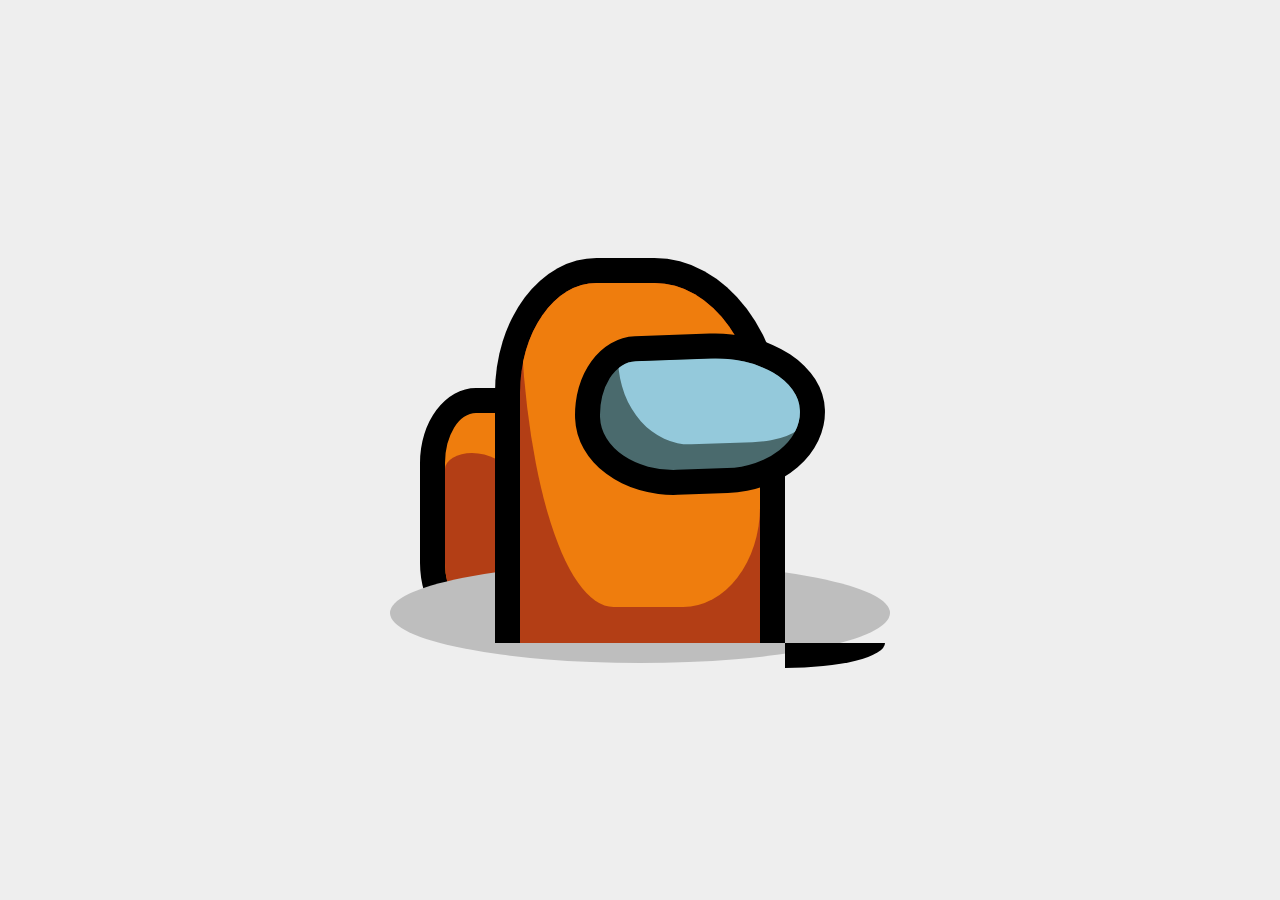
<file: Among us/index.html>
<!DOCTYPE html>
<html>
<head>
	<title> AMONG US </title>
	<link rel="stylesheet" type="text/css" href="style.css">
</head>
<body>

	<div class="character">
		<div class="body"></div>
		<div class="glass">
			<div class="white-reflection"></div>
		</div>
		<div class="legs">
			<div class="leg-left"></div>
			<div class="leg-right"></div>
		</div>
		<div class="bag"></div>
	</div>

</body>
</html>
</file>
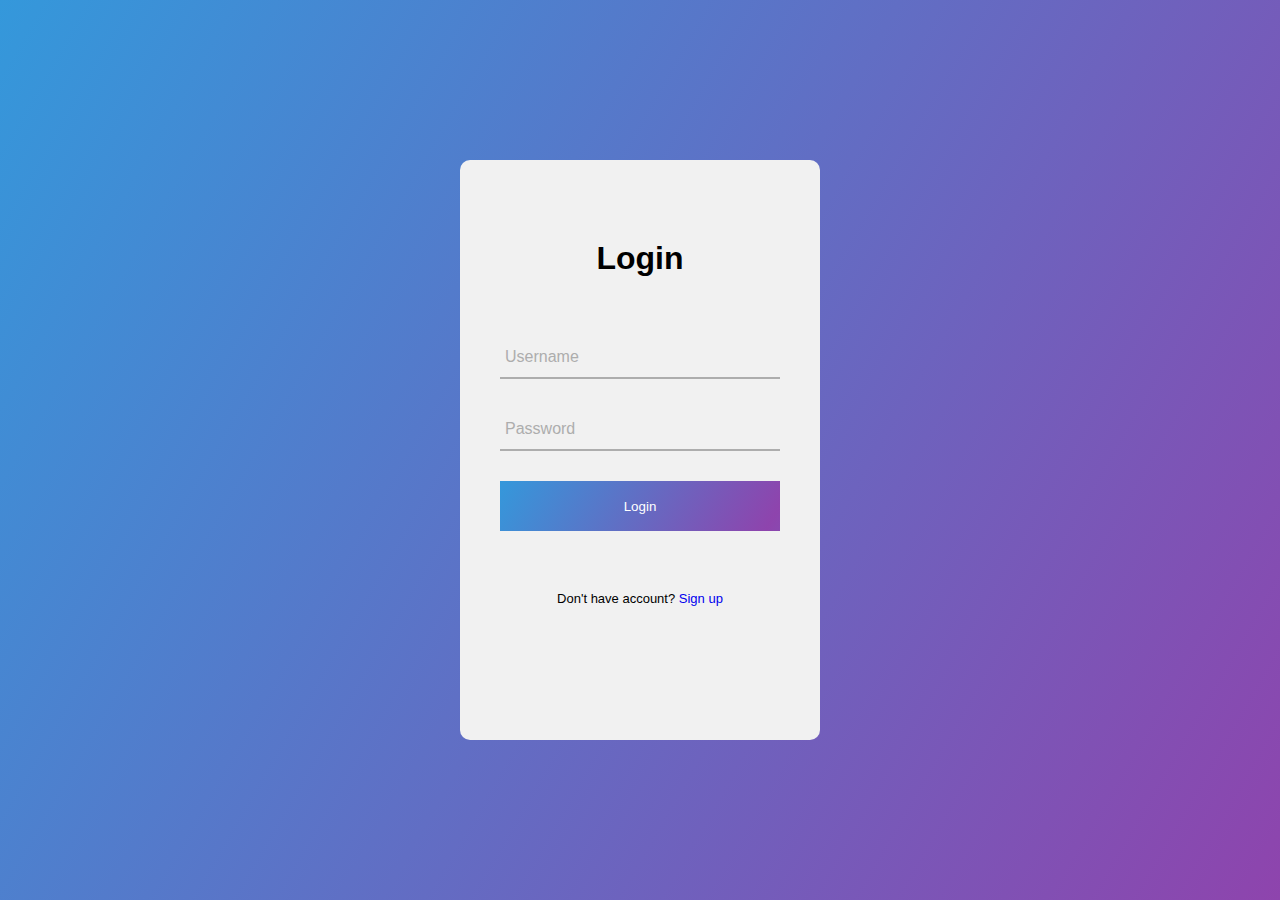
<file: Animated-login-2/index.html>
<!DOCTYPE html>
<html lang="en" dir="ltr">
<head>
	<title>Animated_login</title>
	<link rel="stylesheet" type="text/css" href="style.css">
	<script src="https://cdnjs.cloudflare.com/ajax/libs/jquery/3.4.1/jquery.min.js"></script>
</head>
<body>

	<form action="index.html" class="login-form">
		<h1>Login</h1>

		<div class="txtb">
			<input type="text">
			<span data-placeholder="Username"></span>
		</div>

		<div class="txtb">
			<input type="password">
			<span data-placeholder="Password"></span>
		</div>

		<input type="submit" class="logbtn" value="Login">

		<div class="bottom-text">
			Don't have account? <a href="#">Sign up</a>
		</div>
	</form>
	<script type="text/javascript">
		$(".txtb input").on("focus",function(){
			$(this).addClass("focus");
		});

		$(".txtb input").on("blur",function(){
			if ($(this).val() == "") {
				$(this).removeClass("focus");
			}
		});
	</script>
</body>
</html>
</file>
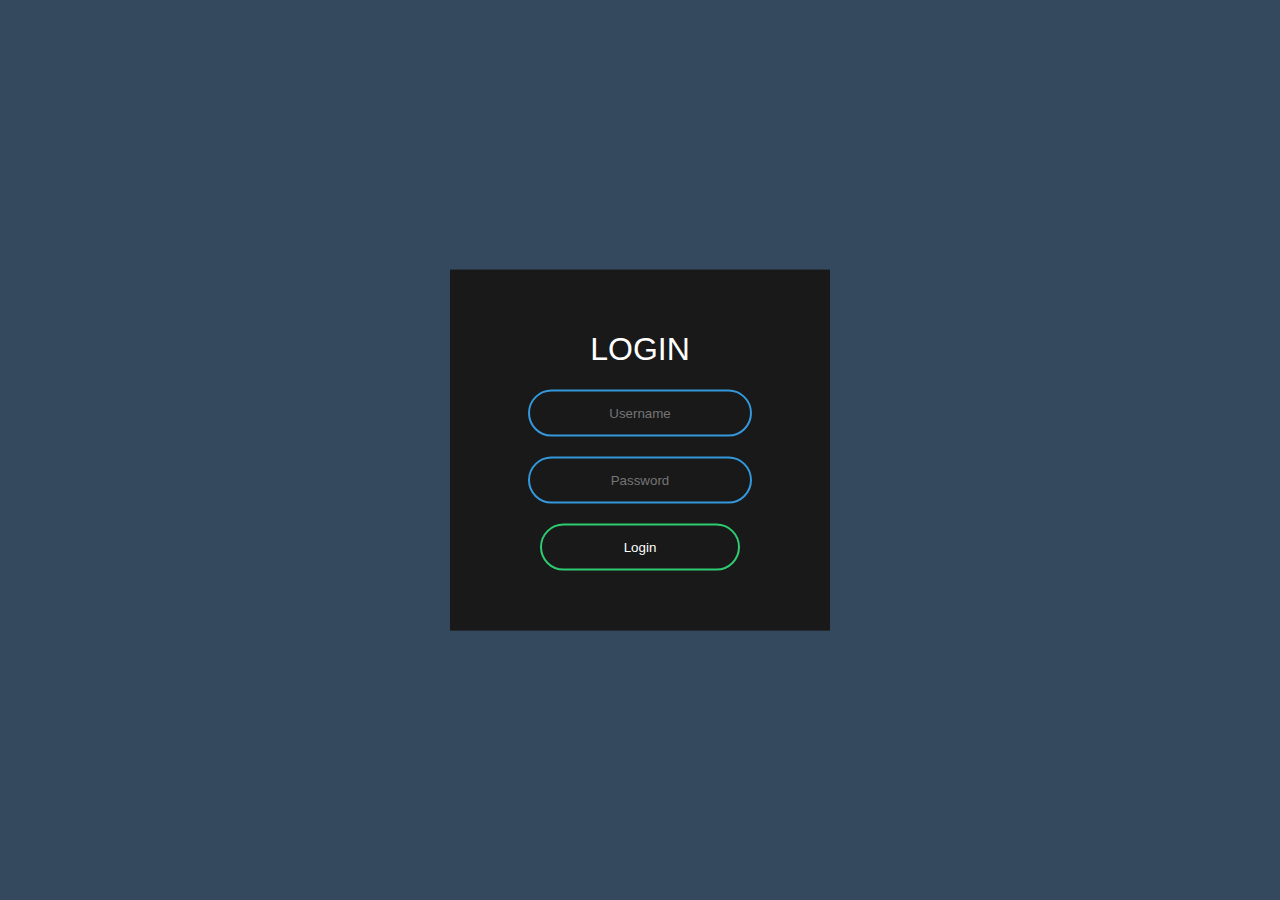
<file: Animated-login/index.html>
<!DOCTYPE html>
<!DOCTYPE html>
<html>
<head>
	<title>Animated Login</title>
	<link rel="stylesheet" type="text/css" href="style.css">
</head>
<body>
	<form class="box" action="index.html" method="post">
		<h1>Login</h1>
		<input type="text" name="Username" placeholder="Username">
		<input type="Password" name="Password" placeholder="Password">
		<input type="submit" name="" value="Login">
	</form>
</body>
</html>
</file>
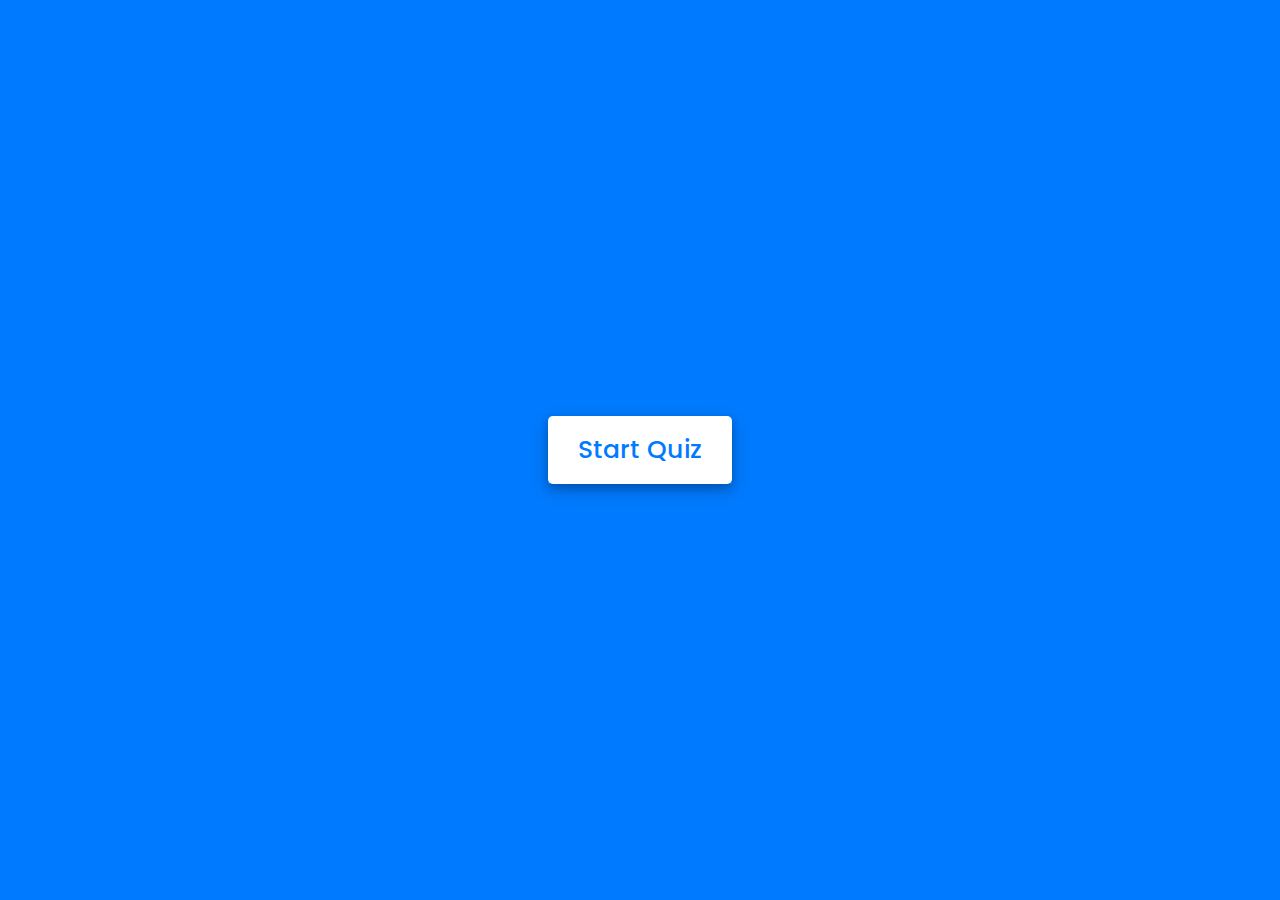
<file: online-quiz/index.html>
<!DOCTYPE html>
<!-- Created By CodingNepal - www.codingnepalweb.com -->
<!DOCTYPE html>
<html lang="en">
<head>
    <meta charset="UTF-8">
    <meta name="viewport" content="width=device-width, initial-scale=1.0">
    <title>Awesome Quiz App | CodingNepal</title>
    <link rel="stylesheet" href="style.css">
    <!-- FontAweome CDN Link for Icons -->
    <link rel="stylesheet" href="https://cdnjs.cloudflare.com/ajax/libs/font-awesome/5.15.3/css/all.min.css"/>
</head>
<body>
    <!-- start Quiz button -->
    <div class="start_btn"><button>Start Quiz</button></div>

    <!-- Info Box -->
    <div class="info_box">
        <div class="info-title"><span>Some Rules of this Quiz</span></div>
        <div class="info-list">
            <div class="info">1. You will have only <span>15 seconds</span> per each question.</div>
            <div class="info">2. Once you select your answer, it can't be undone.</div>
            <div class="info">3. You can't select any option once time goes off.</div>
            <div class="info">4. You can't exit from the Quiz while you're playing.</div>
            <div class="info">5. You'll get points on the basis of your correct answers.</div>
        </div>
        <div class="buttons">
            <button class="quit">Exit Quiz</button>
            <button class="restart">Continue</button>
        </div>
    </div>

    <!-- Quiz Box -->
    <div class="quiz_box">
        <header>
            <div class="title">Awesome Quiz Application</div>
            <div class="timer">
                <div class="time_left_txt">Time Left</div>
                <div class="timer_sec">15</div>
            </div>
            <div class="time_line"></div>
        </header>
        <section>
            <div class="que_text">
                <!-- Here I've inserted question from JavaScript -->
            </div>
            <div class="option_list">
                <!-- Here I've inserted options from JavaScript -->
            </div>
        </section>

        <!-- footer of Quiz Box -->
        <footer>
            <div class="total_que">
                <!-- Here I've inserted Question Count Number from JavaScript -->
            </div>
            <button class="next_btn">Next Que</button>
        </footer>
    </div>

    <!-- Result Box -->
    <div class="result_box">
        <div class="icon">
            <i class="fas fa-crown"></i>
        </div>
        <div class="complete_text">You've completed the Quiz!</div>
        <div class="score_text">
            <!-- Here I've inserted Score Result from JavaScript -->
        </div>
        <div class="buttons">
            <button class="restart">Replay Quiz</button>
            <button class="quit">Quit Quiz</button>
        </div>
    </div>

    <!-- Inside this JavaScript file I've inserted Questions and Options only -->
    <script src="question.js"></script>

    <!-- Inside this JavaScript file I've coded all Quiz Codes -->
    <script src="script.js"></script>

</body>
</html>
</html>
</file>
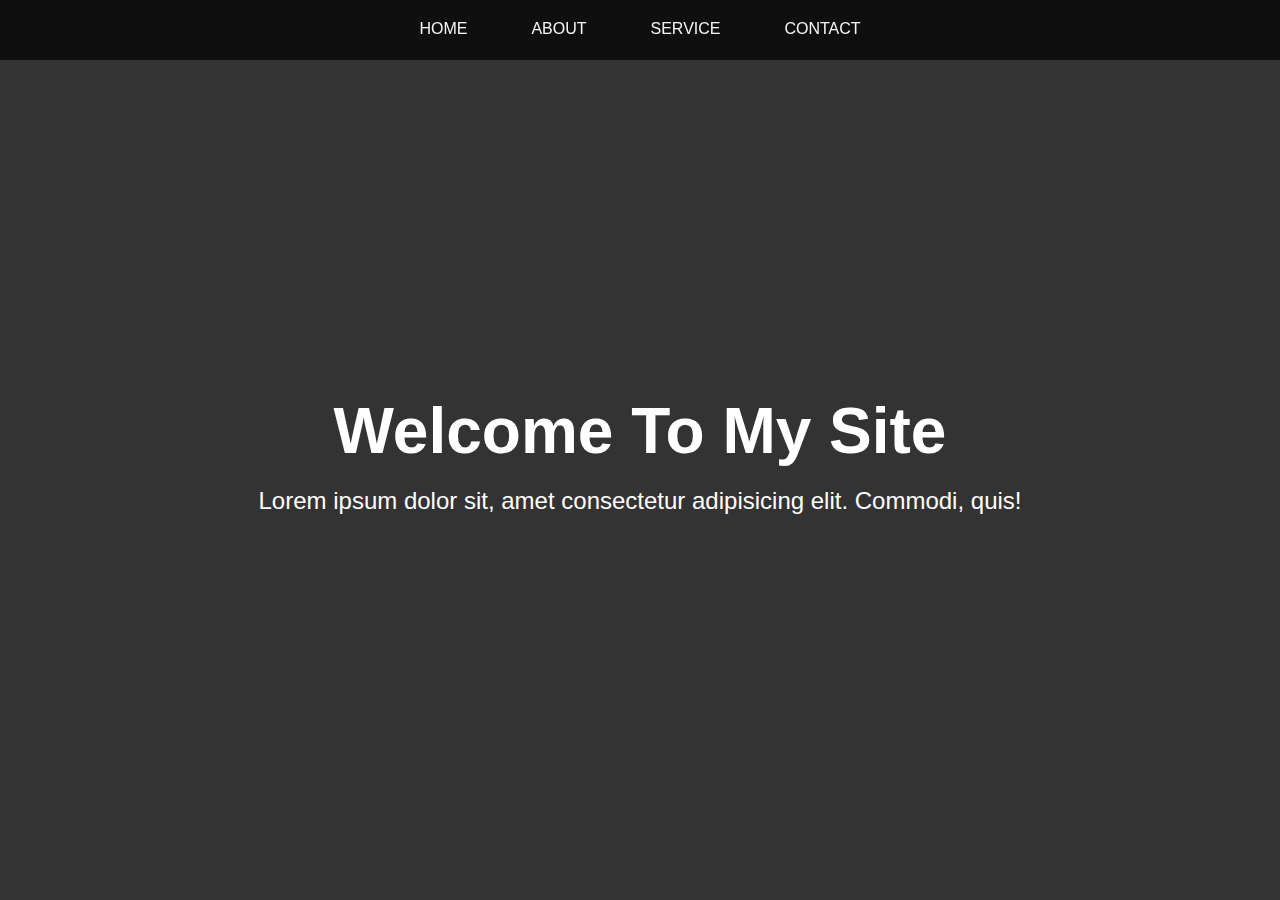
<file: Smooth-scrolling/index.html>
<!DOCTYPE html>
<html>
<head>
  <title></title>
  <link rel="stylesheet" type="text/css" href="style.css">
</head>
<body>
  <div class="container">
  <nav class="navbar">
      <ul>
          <li><a href="#home">Home</a></li>
          <li><a href="#about">About</a></li>
          <li><a href="#service">Service</a></li>
          <li><a href="#contact">Contact</a></li>
        </ul>
      </nav>
  <section id="home">
    <h1>Welcome To My Site</h1>
    <p class="lead">Lorem ipsum dolor sit, amet consectetur adipisicing elit. Commodi, quis!</p>
  </section>
  <section id="about">
      <h1>About</h1>
      <p class="lead">Lorem ipsum dolor sit, amet consectetur adipisicing elit. Commodi, quis!</p>
  </section>
  <section id="service">
      <h1>Service</h1>
      <p class="lead">Lorem ipsum dolor sit, amet consectetur adipisicing elit. Commodi, quis!</p>
  </section>
  <section id="contact">
      <h1>Contact</h1>
      <p class="lead">Lorem ipsum dolor sit, amet consectetur adipisicing elit. Commodi, quis!</p>
  </section>
</div>
</body>
</html>
</file>
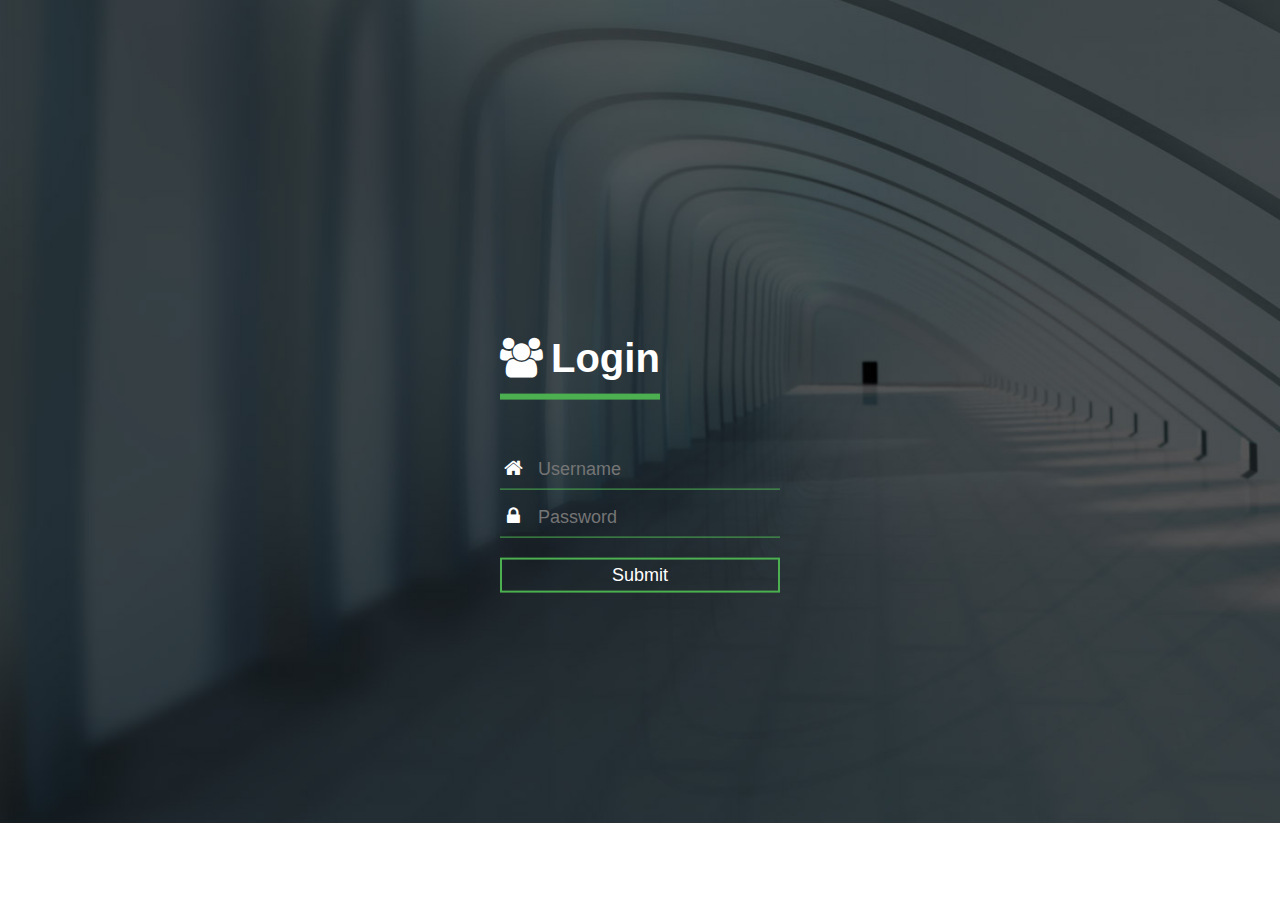
<file: Transparent-login/index.html>
<!DOCTYPE html>
<html>
<head>
	<title>Transparent Login Form</title>
	<link rel="stylesheet" type="text/css" href="transparent.css">
</head>
<body>
<form action="" method="post">
<div class="login-box">
	<h1><i class="fa fa-users" area-hidden="true"></i>Login</h1>
<div class="textbox">
	<i class="fa fa-home" area-hidden="true" ></i>
	<input type="text" placeholder="Username" name="">
</div>

<div class="textbox">
	<i class="fa fa-lock" area-hidden="true" ></i> 
	<input type="password" placeholder="Password" name="">
</div>

<input class="btn" type="submit" name="Sign in">
</div>

</form>
</body>
</html>
</file>
<file: Among us/style.css>
body{
	margin: 0;
	min-height: 100vh;
	display: flex;
	justify-content: center;
	align-items: center;background-color: #eee;
}

.character {
	position: relative;
}

.character::after{
	content: '';
	position: absolute;
	width: 500px;
	height: 100px;
	background-color: #bebebe;
	border-radius: 50%;
	bottom: -20px;
	z-index: -1;
	left: 50%;
	transform: translateX(-50%);
}

.body{
	position: relative;
	width: 240px;
	height: 360px;
	border:25px solid #000;
	border-bottom: none;
	border-radius: 35% 45% 0 0;
	background-color: #b33e15;
	overflow: hidden;
}

.body::before{
	content: '';
	position: absolute;
	width: 100%;
	height: 90%;
	background-color: #ef7d0d;
	border-radius: 10% 10% 32% 39% / 0% 10% 31% 100%;
}

.glass{
	position: absolute;
	width: 200px;
	height: 110px;
	background-color: #4a6a6d;
	border:25px solid #000;
	right: -40px;
	top: 76px;
	transform: rotate(-2deg);
	border-radius: 25% 45% 40% 40% / 50%;
	overflow: hidden;
}

.glass::before{
	content: '';
	position: absolute;
	right: 0;
	width: 90%;
	height: 85px;
	background: #94c9db;
	border-radius: 10% 10% 27% 39% / 0% 10% 20% 100%;
}

.character .leg-left::before{
	content: '';
	position: absolute;
	width: 100px;
	height: 25px;
	background-color: #000;
	left: 100%;
	border-radius: 0 0 100% 0;
}

.character .bag{
	position: absolute;
	width: 90px;
	height: 200px;
	background-color: #ef7d0d;
	top: 130px;
	left: -75px;
	z-index: -1;
	border: 25px solid #000;
	border-radius: 40% 0 0 40% / 30%;
	overflow: hidden;
}

.character .bag::before{
	content: '';
	position: absolute;
	width: 100%;
	height: 80%;
	background: #b33e15;
	bottom: 0;
	border-radius: 30% 70% 0 0 /10% 50% 0 0;
}
</file>
<file: Animated-login-2/style.css>
*{
	margin: 0;
	padding: 0;
	text-decoration: none;
	font-family: sans-serif;
	box-sizing: border-box;
}
body{
	min-height: 100vh;
	background-image: linear-gradient(120deg,#3498db,#8e44ad);
}
.login-form{
	width: 360px;
	background: #f1f1f1;
	height: 580px;
	padding: 80px 40px;
	border-radius: 10px;
	position: absolute;
	left: 50%;
	top: 50%;
	transform: translate(-50%,-50%);
}
.login-form h1{
	text-align: center;
	margin-bottom: 60px;
}
.txtb{
	border-bottom: 2px solid #adadad;
	position: relative;
	margin: 30px 0;
}
.txtb input{
	font-size: 15px;
	color: #333;
	border: none;
	width: 100%;
	outline: none;
	background: none;
	padding: 0 5px;
	height: 40px;
}
.txtb span::before{
	content: attr(data-placeholder);
	position: absolute;
	top: 50%;
	left: 5px;
	color: #adadad;
	transform: translateY(-50%);
	z-index: -1;
	transition: 0.5s;
}
.txtb span::after{
	content: ' ';
	position: absolute;
	width: 0%;
	height: 2px;
	background: linear-gradient(120deg,#3498db,#8e44ad);
	transition: 0.5s;
}
.focus + span::before{
	top: -5px;
}
.focus + span::after{
	width: 100%;
}
.logbtn{
	display:block;
	width: 100%;
	height: 50px;
	border: none;
	background: linear-gradient(120deg,#3498db,#8e44ad,#3498db);
	background-size: 200%;
	color: #fff;
	outline: none;
	cursor: pointer;
	transition: 0.5s;
}
.logbtn:hover{
	background-position: right;
}
.bottom-text{
	margin-top: 60px;
	text-align: center;
	font-size: 13px;
}
</file>
<file: Animated-login/style.css>
body
{
	margin: 0;
	padding: 0;
	font-family: sans-serif;
	background: #34495e;
}
.box
{
	width: 300px;
	padding: 40px;
	position: absolute;
	top: 50%;
	left: 50%;
	transform: translate(-50%,-50%);
	background: #191919;
	text-align: center;
}
.box h1
{
	color: white;
	text-transform: uppercase;
	font-weight: 500;
}
.box input[type = "text"],.box input[type = "Password"]
{
	border: 0;
	background: none;
	display: block;
	margin: 20px auto;
	text-align: center;
	border: 2px solid #3498db;
	padding: 14px 10px;
	width: 200px;
	outline: none;
	color: white;
	border-radius: 24px;
	transition: 0.25s;
}
.box input[type = "text"]:focus,.box input[type = "Password"]:focus
{
	width: 280px;
	border-color: #2ecc71;
}
.box input[type = "submit"]
{
	border: 0;
	background: none;
	display: block;
	margin: 20px auto;
	text-align: center;
	border: 2px solid #2ecc71;
	padding: 14px 40px;
	width: 200px;
	outline: none;
	color: white;
	border-radius: 24px;
	transition: 0.25s;
	cursor:pointer;
}
.box input[type = "submit"]:hover
{
	background: #2ecc71;
}
</file>
<file: online-quiz/style.css>
/* importing google fonts */
@import url('https://fonts.googleapis.com/css2?family=Poppins:wght@200;300;400;500;600;700&display=swap');
*{
    margin: 0;
    padding: 0;
    box-sizing: border-box;
    font-family: 'Poppins', sans-serif;
}

body{
    background: #007bff;
}

::selection{
    color: #fff;
    background: #007bff;
}

.start_btn,
.info_box,
.quiz_box,
.result_box{
    position: absolute;
    top: 50%;
    left: 50%;
    transform: translate(-50%, -50%);
    box-shadow: 0 4px 8px 0 rgba(0, 0, 0, 0.2), 
                0 6px 20px 0 rgba(0, 0, 0, 0.19);
}

.info_box.activeInfo,
.quiz_box.activeQuiz,
.result_box.activeResult{
    opacity: 1;
    z-index: 5;
    pointer-events: auto;
    transform: translate(-50%, -50%) scale(1);
}

.start_btn button{
    font-size: 25px;
    font-weight: 500;
    color: #007bff;
    padding: 15px 30px;
    outline: none;
    border: none;
    border-radius: 5px;
    background: #fff;
    cursor: pointer;
}

.info_box{
    width: 540px;
    background: #fff;
    border-radius: 5px;
    transform: translate(-50%, -50%) scale(0.9);
    opacity: 0;
    pointer-events: none;
    transition: all 0.3s ease;
}

.info_box .info-title{
    height: 60px;
    width: 100%;
    border-bottom: 1px solid lightgrey;
    display: flex;
    align-items: center;
    padding: 0 30px;
    border-radius: 5px 5px 0 0;
    font-size: 20px;
    font-weight: 600;
}

.info_box .info-list{
    padding: 15px 30px;
}

.info_box .info-list .info{
    margin: 5px 0;
    font-size: 17px;
}

.info_box .info-list .info span{
    font-weight: 600;
    color: #007bff;
}
.info_box .buttons{
    height: 60px;
    display: flex;
    align-items: center;
    justify-content: flex-end;
    padding: 0 30px;
    border-top: 1px solid lightgrey;
}

.info_box .buttons button{
    margin: 0 5px;
    height: 40px;
    width: 100px;
    font-size: 16px;
    font-weight: 500;
    cursor: pointer;
    border: none;
    outline: none;
    border-radius: 5px;
    border: 1px solid #007bff;
    transition: all 0.3s ease;
}

.quiz_box{
    width: 550px;
    background: #fff;
    border-radius: 5px;
    transform: translate(-50%, -50%) scale(0.9);
    opacity: 0;
    pointer-events: none;
    transition: all 0.3s ease;
}

.quiz_box header{
    position: relative;
    z-index: 2;
    height: 70px;
    padding: 0 30px;
    background: #fff;
    border-radius: 5px 5px 0 0;
    display: flex;
    align-items: center;
    justify-content: space-between;
    box-shadow: 0px 3px 5px 1px rgba(0,0,0,0.1);
}

.quiz_box header .title{
    font-size: 20px;
    font-weight: 600;
}

.quiz_box header .timer{
    color: #004085;
    background: #cce5ff;
    border: 1px solid #b8daff;
    height: 45px;
    padding: 0 8px;
    border-radius: 5px;
    display: flex;
    align-items: center;
    justify-content: space-between;
    width: 145px;
}

.quiz_box header .timer .time_left_txt{
    font-weight: 400;
    font-size: 17px;
    user-select: none;
}

.quiz_box header .timer .timer_sec{
    font-size: 18px;
    font-weight: 500;
    height: 30px;
    width: 45px;
    color: #fff;
    border-radius: 5px;
    line-height: 30px;
    text-align: center;
    background: #343a40;
    border: 1px solid #343a40;
    user-select: none;
}

.quiz_box header .time_line{
    position: absolute;
    bottom: 0px;
    left: 0px;
    height: 3px;
    background: #007bff;
}

section{
    padding: 25px 30px 20px 30px;
    background: #fff;
}

section .que_text{
    font-size: 25px;
    font-weight: 600;
}

section .option_list{
    padding: 20px 0px;
    display: block;   
}

section .option_list .option{
    background: aliceblue;
    border: 1px solid #84c5fe;
    border-radius: 5px;
    padding: 8px 15px;
    font-size: 17px;
    margin-bottom: 15px;
    cursor: pointer;
    transition: all 0.3s ease;
    display: flex;
    align-items: center;
    justify-content: space-between;
}

section .option_list .option:last-child{
    margin-bottom: 0px;
}

section .option_list .option:hover{
    color: #004085;
    background: #cce5ff;
    border: 1px solid #b8daff;
}

section .option_list .option.correct{
    color: #155724;
    background: #d4edda;
    border: 1px solid #c3e6cb;
}

section .option_list .option.incorrect{
    color: #721c24;
    background: #f8d7da;
    border: 1px solid #f5c6cb;
}

section .option_list .option.disabled{
    pointer-events: none;
}

section .option_list .option .icon{
    height: 26px;
    width: 26px;
    border: 2px solid transparent;
    border-radius: 50%;
    text-align: center;
    font-size: 13px;
    pointer-events: none;
    transition: all 0.3s ease;
    line-height: 24px;
}
.option_list .option .icon.tick{
    color: #23903c;
    border-color: #23903c;
    background: #d4edda;
}

.option_list .option .icon.cross{
    color: #a42834;
    background: #f8d7da;
    border-color: #a42834;
}

footer{
    height: 60px;
    padding: 0 30px;
    display: flex;
    align-items: center;
    justify-content: space-between;
    border-top: 1px solid lightgrey;
}

footer .total_que span{
    display: flex;
    user-select: none;
}

footer .total_que span p{
    font-weight: 500;
    padding: 0 5px;
}

footer .total_que span p:first-child{
    padding-left: 0px;
}

footer button{
    height: 40px;
    padding: 0 13px;
    font-size: 18px;
    font-weight: 400;
    cursor: pointer;
    border: none;
    outline: none;
    color: #fff;
    border-radius: 5px;
    background: #007bff;
    border: 1px solid #007bff;
    line-height: 10px;
    opacity: 0;
    pointer-events: none;
    transform: scale(0.95);
    transition: all 0.3s ease;
}

footer button:hover{
    background: #0263ca;
}

footer button.show{
    opacity: 1;
    pointer-events: auto;
    transform: scale(1);
}

.result_box{
    background: #fff;
    border-radius: 5px;
    display: flex;
    padding: 25px 30px;
    width: 450px;
    align-items: center;
    flex-direction: column;
    justify-content: center;
    transform: translate(-50%, -50%) scale(0.9);
    opacity: 0;
    pointer-events: none;
    transition: all 0.3s ease;
}

.result_box .icon{
    font-size: 100px;
    color: #007bff;
    margin-bottom: 10px;
}

.result_box .complete_text{
    font-size: 20px;
    font-weight: 500;
}

.result_box .score_text span{
    display: flex;
    margin: 10px 0;
    font-size: 18px;
    font-weight: 500;
}

.result_box .score_text span p{
    padding: 0 4px;
    font-weight: 600;
}

.result_box .buttons{
    display: flex;
    margin: 20px 0;
}

.result_box .buttons button{
    margin: 0 10px;
    height: 45px;
    padding: 0 20px;
    font-size: 18px;
    font-weight: 500;
    cursor: pointer;
    border: none;
    outline: none;
    border-radius: 5px;
    border: 1px solid #007bff;
    transition: all 0.3s ease;
}

.buttons button.restart{
    color: #fff;
    background: #007bff;
}

.buttons button.restart:hover{
    background: #0263ca;
}

.buttons button.quit{
    color: #007bff;
    background: #fff;
}

.buttons button.quit:hover{
    color: #fff;
    background: #007bff;
}
</file>
<file: Smooth-scrolling/style.css>
* {
  margin: 0;
  padding: 0;
}

body {
  font-family: Arial, Helvetica, sans-serif;
  background: #333;
  color: #fff;
  height: 100vh;
  line-height: 1.6;
  overflow: hidden;
}

.container {
  width: 100%;
  height: 100%;
  /* CSS Smooth Scroll */
  overflow-y: scroll; 
  scroll-behavior: smooth;
  scroll-snap-type: y mandatory;
}

.lead {
  font-size: 1.5rem;
}

.navbar {
  position: fixed;
  top: 0;
  z-index: 1;
  display: flex;
  width: 100%;
  height: 60px;
  background: rgba(0,0,0,0.7);
}

.navbar ul {
  display: flex;
  list-style: none;
  width: 100%;
  justify-content: center;
}

.navbar ul li {
  margin: 0 1rem;
  padding: 1rem;
}

.navbar ul li a {
  text-decoration: none;
  text-transform: uppercase;
  color: #f4f4f4;
}

.navbar ul li a:hover {
  color: skyblue;
}

section {
  display: flex;
  flex-direction: column;
  align-items: center;
  justify-content: center;
  text-align: center;
  width: 100%;
  height: 100vh;
 
  /* Scroll Snap */
  scroll-snap-align: center;
}

section h1 {
  font-size: 4rem;
}

/* Section Images */
section#home {
  background: url('https://source.unsplash.com/bZZp1PmHI0E/1600x900') no-repeat center center/cover;;
}

section#about {
  background: url('https://source.unsplash.com/VRxo0yY-gyM/1600x900') no-repeat center center/cover;;
}

section#service {
  background: url('https://source.unsplash.com/K2tdx2mFDHc/1600x900') no-repeat center center/cover;;
}

section#contact {
  background: url('https://source.unsplash.com/2aAHlfDOhJM/1600x900') no-repeat center center/cover;;
}
</file>
<file: Transparent-login/transparent.css>
@import "https://stackpath.bootstrapcdn.com/font-awesome/4.7.0/css/font-awesome.min.css";
body
{
	margin: 0;
	padding: 0;
	font-family: sans-serif;
	background: url(Agora-HtmljQuery-template-by-pezflash.jpg) no-repeat;
	background-size: cover;
}
.login-box
{
	width: 280px;
	position: absolute;
	top: 50%;
	left: 50%;
	transform: translate(-50%,-50%);
	color: white;
}
.login-box h1
{
	float: left;
	font-size: 40px;
	border-bottom: 6px solid #4caf50;
	margin-bottom: 50px;
	padding: 13px 0
}
.login-box h1 .fa
{
	margin-right: 8px;
}
.textbox
{
	width: 100%;
	overflow: hidden;
	font-size: 20px;
	padding: 8px 0;
	margin: 8px 0;
	border-bottom: 1px solid #4caf50;
}
.textbox i
{
	width: 26px;
	float: left;
	text-align: center;
}
.textbox input
{
	border: none;
	outline: none;
	background: none;
	color: white;
	font-size: 18px;
	width: 80%;
	float: left;
	margin: 0 10px;
}
.btn
{
	width: 100%;
	background: none;
	border: 2px solid #4caf50;
	color: white;
	padding: 5px;
	font-size: 18px;
	cursor: pointer;
	margin: 12px 0;
}
</file>
